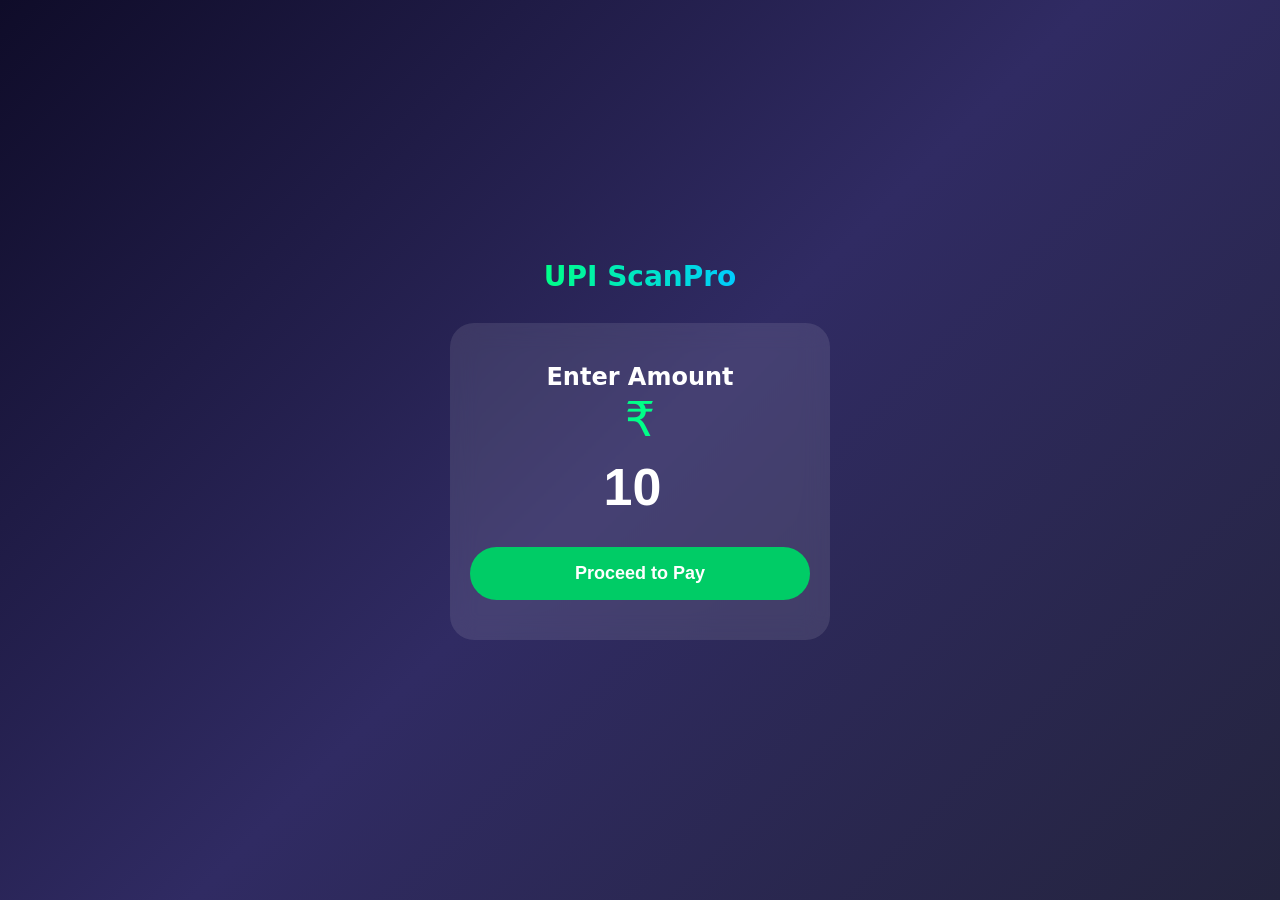
<file: amount.html>
<!DOCTYPE html>
<html lang="en">
<head>
  <meta charset="UTF-8">
  <meta name="viewport" content="width=device-width, initial-scale=1.0">
  <title>Enter Amount - UPI ScanPro</title>
  <link rel="stylesheet" href="style.css">
</head>
<body>
  <div class="container">
    <h1 class="title">UPI ScanPro</h1>
    
    <div class="amount-box">
      <h2>Enter Amount</h2>
      <div class="rupee">₹</div>
      <input type="number" id="amountInput" placeholder="0.00" step="0.01" value="10">
      
      <button onclick="proceedToSuccess()" class="btn pay-btn">Proceed to Pay</button>
    </div>
  </div>

  <script src="script.js"></script>
</body>
</html>
</file>
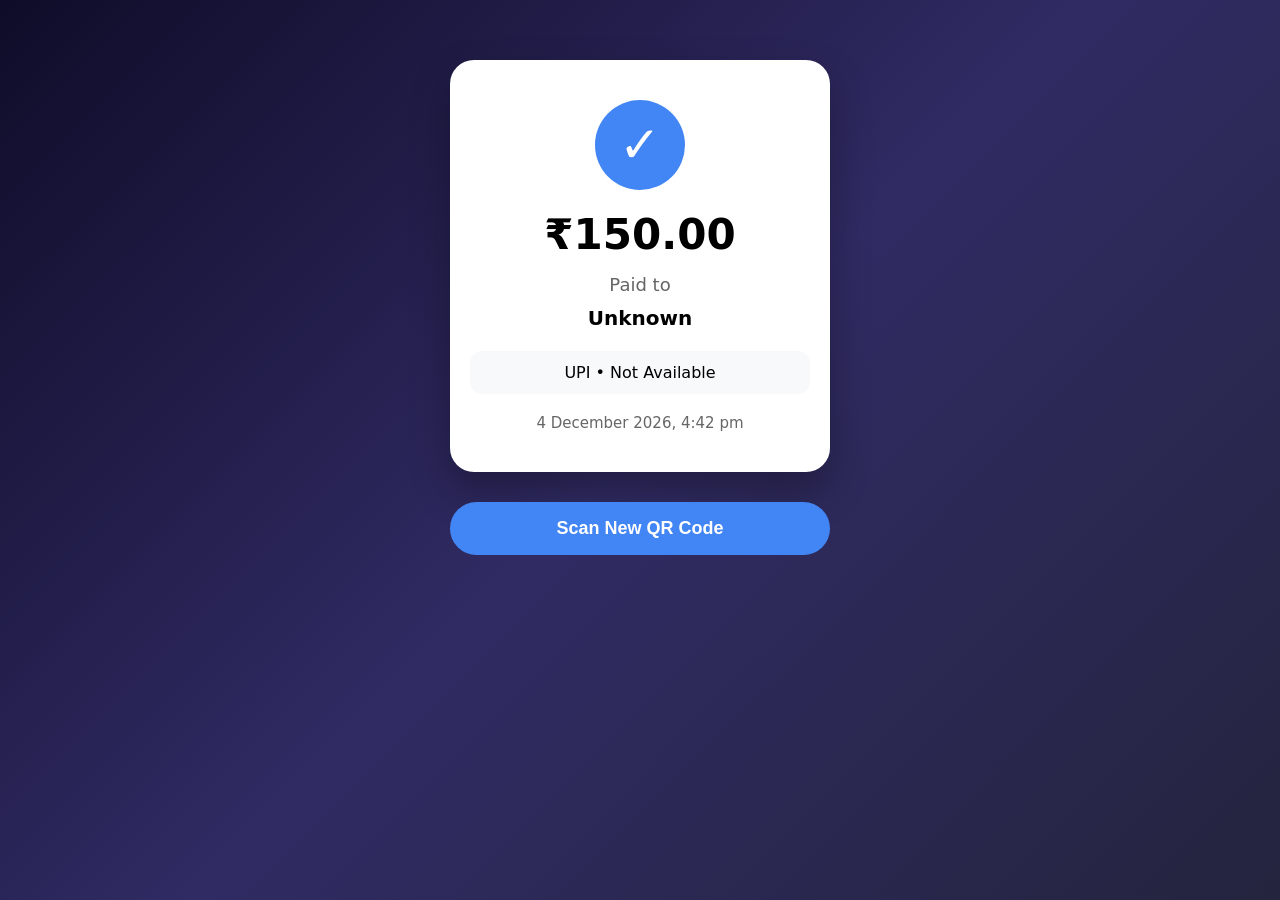
<file: success.html>
<!DOCTYPE html>
<html lang="en">
<head>
  <meta charset="UTF-8">
  <meta name="viewport" content="width=device-width, initial-scale=1.0">
  <title>Payment Success - UPI ScanPro</title>
  <link rel="stylesheet" href="style.css">
</head>
<body>
  <div class="container success-page">
    <div class="success-card">
      <div class="check-circle">
        <span class="checkmark">✓</span>
      </div>
      
      <h1 class="amount" id="displayAmount">₹150.00</h1>
      <p class="paid-to">Paid to</p>
      <h2 class="recipient-name" id="displayName">FAIZAN AHMED ITTO SO MOHD SHAF</h2>
      
      <div class="upi-info" id="displayUPI">
        PhonePe • 6005540487@axl
      </div>
      
      <div class="timestamp" id="displayTime"></div>
    </div>

    <button onclick="window.location.href='index.html'" class="btn new-scan-btn">
      Scan New QR Code
    </button>
  </div>

  <script src="script.js"></script>
</body>
</html>
</file>
<file: style.css>
* {
  margin: 0;
  padding: 0;
  box-sizing: border-box;
}

body {
  font-family: 'Segoe UI', system-ui, sans-serif;
  background: linear-gradient(135deg, #0f0c29, #302b63, #24243e);
  color: white;
  min-height: 100vh;
}

.container {
  max-width: 420px;
  margin: 0 auto;
  padding: 20px;
  min-height: 100vh;
  display: flex;
  flex-direction: column;
  align-items: center;
  justify-content: center;
}

.title {
  font-size: 28px;
  margin-bottom: 30px;
  text-align: center;
  background: linear-gradient(90deg, #00ff88, #00ccff);
  -webkit-background-clip: text;
  -webkit-text-fill-color: transparent;
}

/* Scanner */
.scanner-box {
  background: rgba(255,255,255,0.1);
  border-radius: 20px;
  padding: 20px;
  width: 100%;
  text-align: center;
  backdrop-filter: blur(10px);
}

/* Amount Page */
.amount-box {
  background: rgba(255,255,255,0.1);
  padding: 40px 20px;
  border-radius: 24px;
  width: 100%;
  text-align: center;
  backdrop-filter: blur(12px);
}

.rupee {
  font-size: 48px;
  color: #00ff88;
  margin-bottom: 10px;
}

#amountInput {
  font-size: 52px;
  font-weight: bold;
  text-align: center;
  background: transparent;
  border: none;
  color: white;
  width: 100%;
  outline: none;
}

/* Success Page */
.success-page {
  justify-content: flex-start;
  padding-top: 60px;
}

.success-card {
  background: white;
  color: #000;
  border-radius: 24px;
  padding: 40px 20px;
  width: 100%;
  text-align: center;
  box-shadow: 0 20px 40px rgba(0,0,0,0.3);
}

.check-circle {
  width: 90px;
  height: 90px;
  background: #4285f4;
  border-radius: 50%;
  margin: 0 auto 20px;
  display: flex;
  align-items: center;
  justify-content: center;
}

.checkmark {
  font-size: 50px;
  color: white;
}

.amount {
  font-size: 42px;
  font-weight: bold;
  margin: 15px 0;
}

.paid-to {
  color: #666;
  font-size: 18px;
}

.recipient-name {
  font-size: 20px;
  margin: 10px 0;
  line-height: 1.3;
}

.upi-info {
  background: #f8f9fa;
  padding: 12px;
  border-radius: 12px;
  margin: 20px 0;
  font-size: 16px;
}

.timestamp {
  color: #666;
  font-size: 15px;
  margin-top: 15px;
}

/* Buttons */
.btn {
  padding: 16px 32px;
  font-size: 18px;
  border: none;
  border-radius: 50px;
  cursor: pointer;
  margin-top: 30px;
  width: 100%;
  font-weight: 600;
}

.pay-btn {
  background: #00cc66;
  color: white;
}

.new-scan-btn {
  background: #4285f4;
  color: white;
}

.manual-btn {
  background: rgba(255,255,255,0.2);
  color: white;
}
</file>
